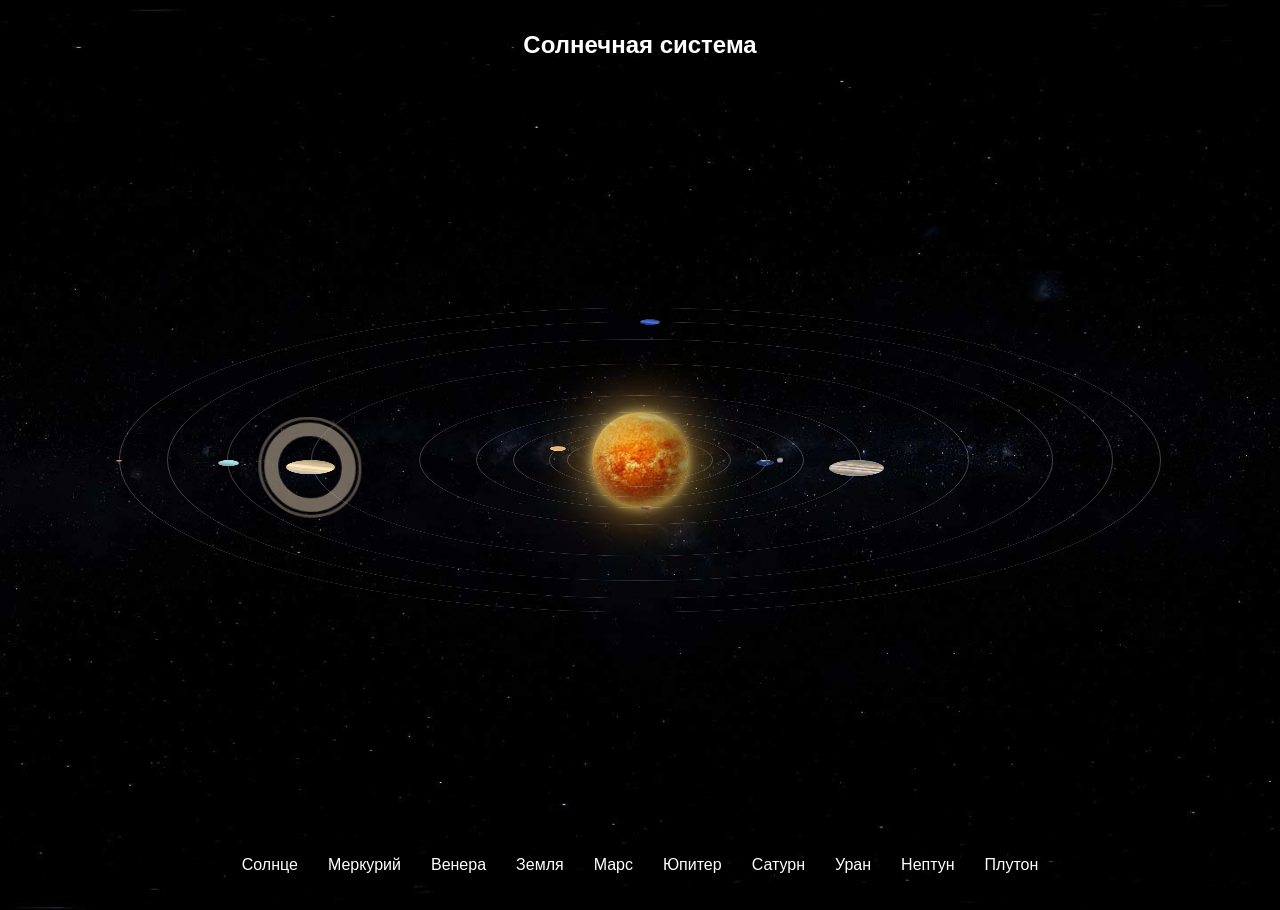
<file: index.html>
<!doctype html>
<html>
<head>
    <title>Hello, world!</title>
    <meta charset="utf-8">
    <meta name="viewport" content="width=device-width, initial-scale=1">
    <link href="css/style.css" rel="stylesheet">
    <link href="css/boot.css" rel="stylesheet">
</head>
<body>
<div class="bg1 bg1-solar">
    <div class="container">
    <div class="universe-block">
        <h2>Солнечная система</h2>
        <div class="solar-system">
            <a href="sun.html" class="sun-solar">
                    <div class="info-planet info-sun">
                        <p>Солнце</p>
                    </div>
            </a>
            <div class="mercury-solar orbit-solar">
                <a href="mercury.html" class="orbit-move">
                    <div class="planet-move">
                    </div>
                    <div class="info-planet info-mercury">
                        <p>Меркурий</p>
                    </div>
                </a>
            </div>
            <div class="venus-solar orbit-solar">
                <a href="venus.html" class="orbit-move">
                    <div class="planet-move">
                    </div>
                    <div class="info-planet info-venus">
                        <p>Венера</p>
                    </div>
                </a>
            </div>
            <div class="earth-solar orbit-solar">
                <a href="earth.html" class="orbit-move">
                    <div class="orbit-solar">
                        <div class="orbit-move">
                        </div>
                    </div>
                    <div class="planet-move">
                    </div>
                    <div class="info-planet info-earth">
                        <p>Земля</p>
                    </div>
                </a>
            </div>
            <div class="mars-solar orbit-solar">
                <a href="mars.html" class="orbit-move">
                    <div class="planet-move">
                    </div>
                    <div class="info-planet info-mars">
                        <p>Марс</p>
                    </div>
                </a>
            </div>
            <div class="jupiter-solar orbit-solar">
                <a href="jupiter.html" class="orbit-move">
                    <div class="planet-move">
                    </div>
                    <div class="info-planet info-jupiter">
                        <p>Юпитер</p>
                    </div>
                </a>
            </div>
            <div class="saturn-solar orbit-solar">
                <a href="saturn.html" class="orbit-move">
                    <div class="planet-move">
                        <div class="ring"></div>
                    </div>
                    <div class="info-planet info-saturn">
                        <p>Сатурн</p>
                    </div>
                </a>
            </div>
            <div class="uranus-solar orbit-solar">
                <a href="uranus.html" class="orbit-move">
                    <div class="planet-move">
                    </div>
                    <div class="info-planet info-uranus">
                        <p>Уран</p>
                    </div>
                </a>
            </div>
            <div class="neptune-solar orbit-solar">
                <a href="neptune.html" class="orbit-move">
                    <div class="planet-move">
                    </div>
                    <div class="info-planet info-neptune">
                        <p>Нептун</p>
                    </div>
                </a>
            </div>
            <div class="pluto-solar orbit-solar">
                <a href="pluto.html" class="orbit-move">
                    <div class="planet-move">
                    </div>
                    <div class="info-planet info-pluto">
                        <p>Плутон</p>
                    </div>
                </a>
            </div>
        </div>
        <div class="btn-block">
                <a href="sun.html" class="btn-solar btn-info-planet">Солнце</a>
                <a href="mercury.html" class="btn-solar btn-info-planet">Меркурий</a>
                <a href="venus.html" class="btn-solar btn-info-planet">Венера</a>
                <a href="earth.html" class="btn-solar btn-info-planet">Земля</a>
                <a href="mars.html" class="btn-solar btn-info-planet">Марс</a>
                <a href="jupiter.html" class="btn-solar btn-info-planet">Юпитер</a>
                <a href="saturn.html" class="btn-solar btn-info-planet">Сатурн</a>
                <a href="uranus.html" class="btn-solar btn-info-planet">Уран</a>
                <a href="neptune.html" class="btn-solar btn-info-planet">Нептун</a>
                <a href="pluto.html" class="btn-solar btn-info-planet">Плутон</a>
                <!--<btn id="btn-info" class="btn-solar"><span><img src="img/btn/btn-info.png" alt="Кнопка информация"></span>Информация</btn>!-->
        </div>
        <!--<div class="info-block">
            <div class="close-btn"></div>
            <div class="info-list">
                <div>
                    <p class="info-title">What is Lorem Ipsum?</p>
                    <p class="info-text">Lorem Ipsum is simply dummy text of the printing and typesetting industry. Lorem Ipsum has been the industry's standard dummy text ever since the 1500s ever since the 1500s</p>
                    <a href="#">подробнее...</a>
                </div>
                <div>
                    <p class="info-title">What is Lorem Ipsum?</p>
                    <ul class="info-ul">
                        <li>Lorem Ipsum is simply dummy text</li>
                        <li>Lorem Ipsum is simply dummy text</li>
                        <li>Lorem Ipsum is simply dummy text</li>
                    </ul>
                    <a href="#">подробнее...</a>
                </div>
                <div>
                    <p class="info-title">What is Lorem Ipsum?</p>
                    <ul class="info-ul">
                        <li>Lorem Ipsum is simply dummy text</li>
                        <li>Lorem Ipsum is simply dummy text</li>
                        <li>Lorem Ipsum is simply dummy text</li>
                        <li>Lorem Ipsum is simply dummy text</li>
                    </ul>
                    <a href="#">подробнее...</a>
                </div>
                <div>
                    <p class="info-title">What is Lorem Ipsum?</p>
                    <p class="info-text">Lorem Ipsum is simply dummy text of the printing and typesetting industry. Lorem Ipsum has been the industry's standard dummy text ever since the 1500s</p>
                    <a href="#">подробнее...</a>
                </div>
            </div>
            <a href="#" class="btn-more-info">Больше информации</a>
        </div>!-->
    </div>
    </div>
</div>
<script src="js/script.js"></script>
</body>
</html>
</file>
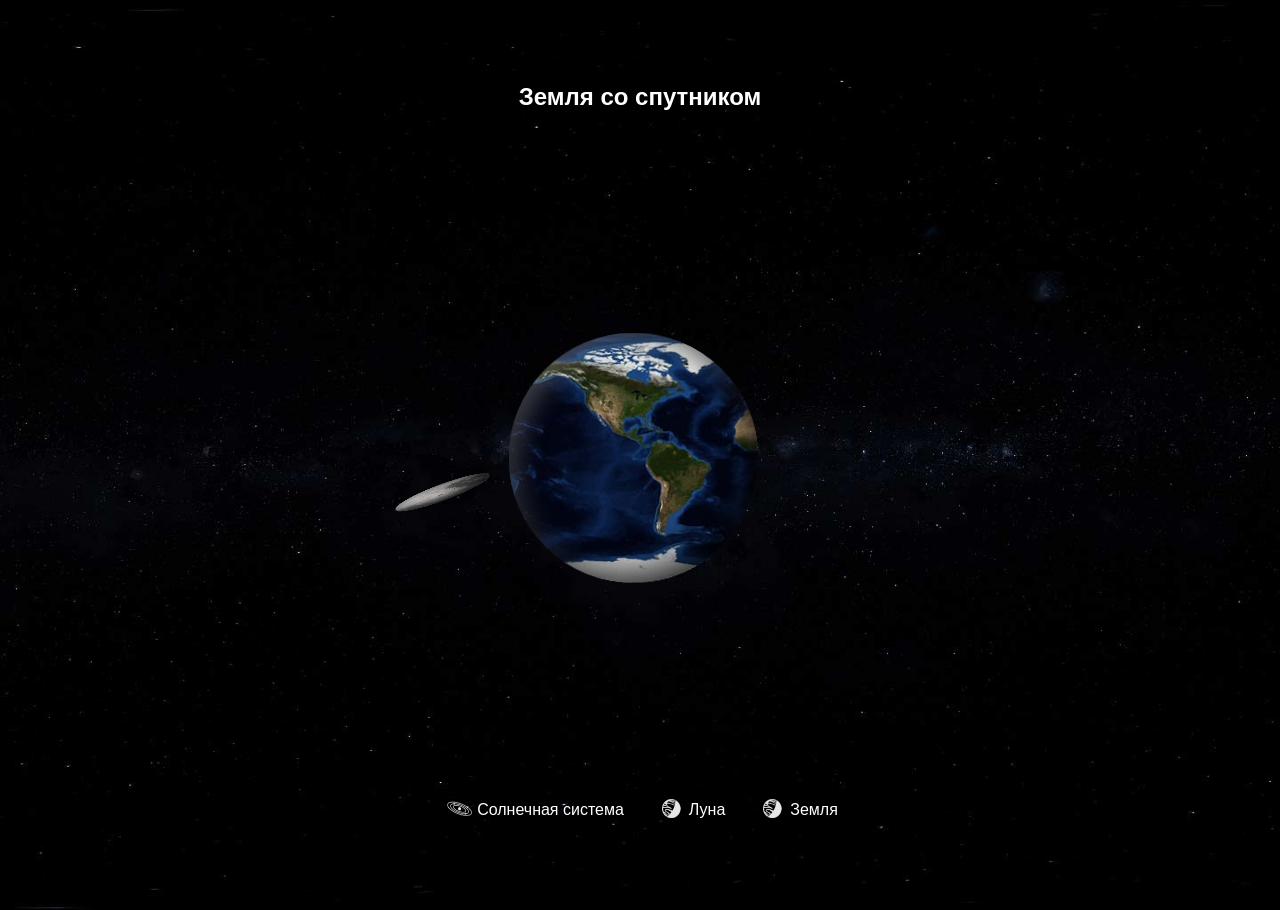
<file: earth-moon.html>
<!doctype html>
<html>
<head>
    <title>Hello, world!</title>
    <meta charset="utf-8">
    <meta name="viewport" content="width=device-width, initial-scale=1">
    <link href="css/style.css" rel="stylesheet">
    <link href="css/boot.css" rel="stylesheet">
</head>
<body>
<div class="bg1">
    <div class="container">
    <div class="universe-block">
        <h2>Земля со спутником</h2>
        <div class="planet-block">
            <div class="planet-sputnik-block">
                <div class="earth-sputnik"></div>
                <div class="orbit">
                    <div class="moon-sputnik-block">
                        <div class="moon-sputnik"></div>
                    </div>
                </div>
            </div>
        </div>
        <div class="btn-block">
                <a href="index.html" class="btn-solar"><span><img src="img/btn/btn-solar.png" alt="Кнопка солнечная система"></span>Солнечная система</a>
                <a href="moon.html" class="btn-solar"><span><img src="img/btn/planet-btn.png" alt="Кнопка солнечная система"></span>Луна</a>
                <a href="earth.html" class="btn-solar"><span><img src="img/btn/planet-btn.png" alt="Кнопка солнечная система"></span>Земля</a>
        </div>
    </div>
    </div>
</div>
<script src="js/script.js"></script>
</body>
</html>
</file>
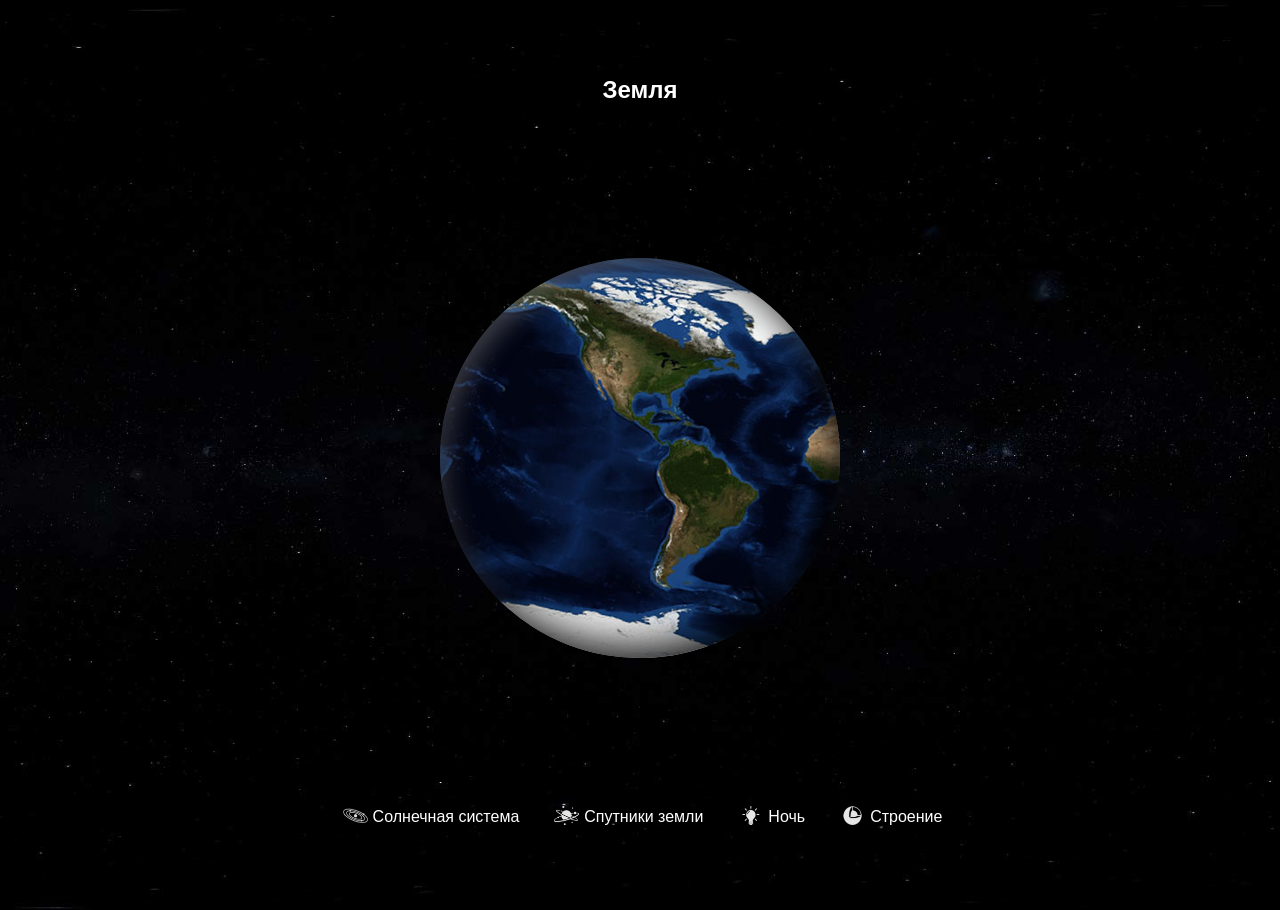
<file: earth.html>
<!doctype html>
<html>
<head>
    <title>Hello, world!</title>
    <meta charset="utf-8">
    <meta name="viewport" content="width=device-width, initial-scale=1">
    <link href="css/style.css" rel="stylesheet">
    <link href="css/boot.css" rel="stylesheet">
</head>
<body>
<div class="bg1">
    <div class="container">
    <div class="universe-block">
        <h2>Земля</h2>
        <div class="planet-block">
            <div class="planet earth"></div>
        </div>
        <div class="btn-block">
                <a href="index.html" class="btn-solar"><span><img src="img/btn/btn-solar.png" alt="Кнопка солнечная система"></span>Солнечная система</a>
                <a href="earth-moon.html" class="btn-solar"><span><img src="img/btn/planet-sys-btn.png" alt="Кнопка солнечная система"></span>Спутники земли</a>
                <btn id="btn-atm" class="btn-solar btn-night"><span><img src="img/btn/btn-night.png" alt="День/Ночь"></span><span class="atm-text">Ночь</span></btn>
                <btn class="btn-solar half-btn"><span><img src="img/btn/btn-half.png" alt="Кнопка строение планеты"></span>Строение</btn>
        </div>
    </div>
    </div>
</div>
<script src="js/script.js"></script>
</body>
</html>
</file>
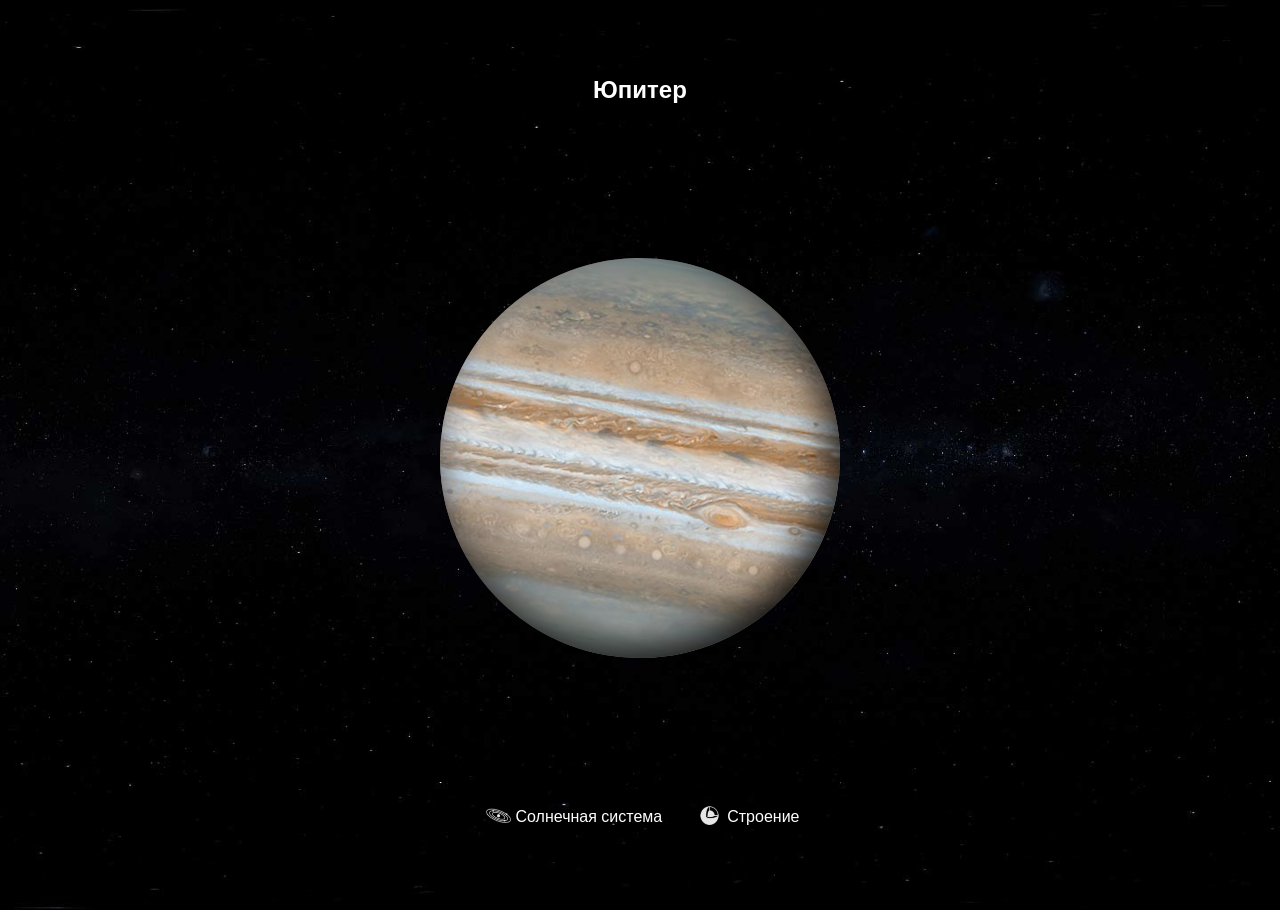
<file: jupiter.html>
<!doctype html>
<html>
<head>
    <title>Hello, world!</title>
    <meta charset="utf-8">
    <meta name="viewport" content="width=device-width, initial-scale=1">
    <link href="css/style.css" rel="stylesheet">
    <link href="css/boot.css" rel="stylesheet">
</head>
<body>
<div class="bg1">
    <div class="container">
        <div class="universe-block">
            <h2>Юпитер</h2>
            <div class="planet-block">
                <div class="planet jupiter"></div>
            </div>
            <div class="btn-block">
                    <a href="index.html" class="btn-solar"><span><img src="img/btn/btn-solar.png" alt="Кнопка солнечная система"></span>Солнечная система</a>
                    <btn class="btn-solar half-btn"><span><img src="img/btn/btn-half.png" alt="Кнопка строение планеты"></span>Строение</btn>
            </div>
        </div>
    </div>
</div>
<script src="js/script.js"></script>
</body>
</html>
</file>
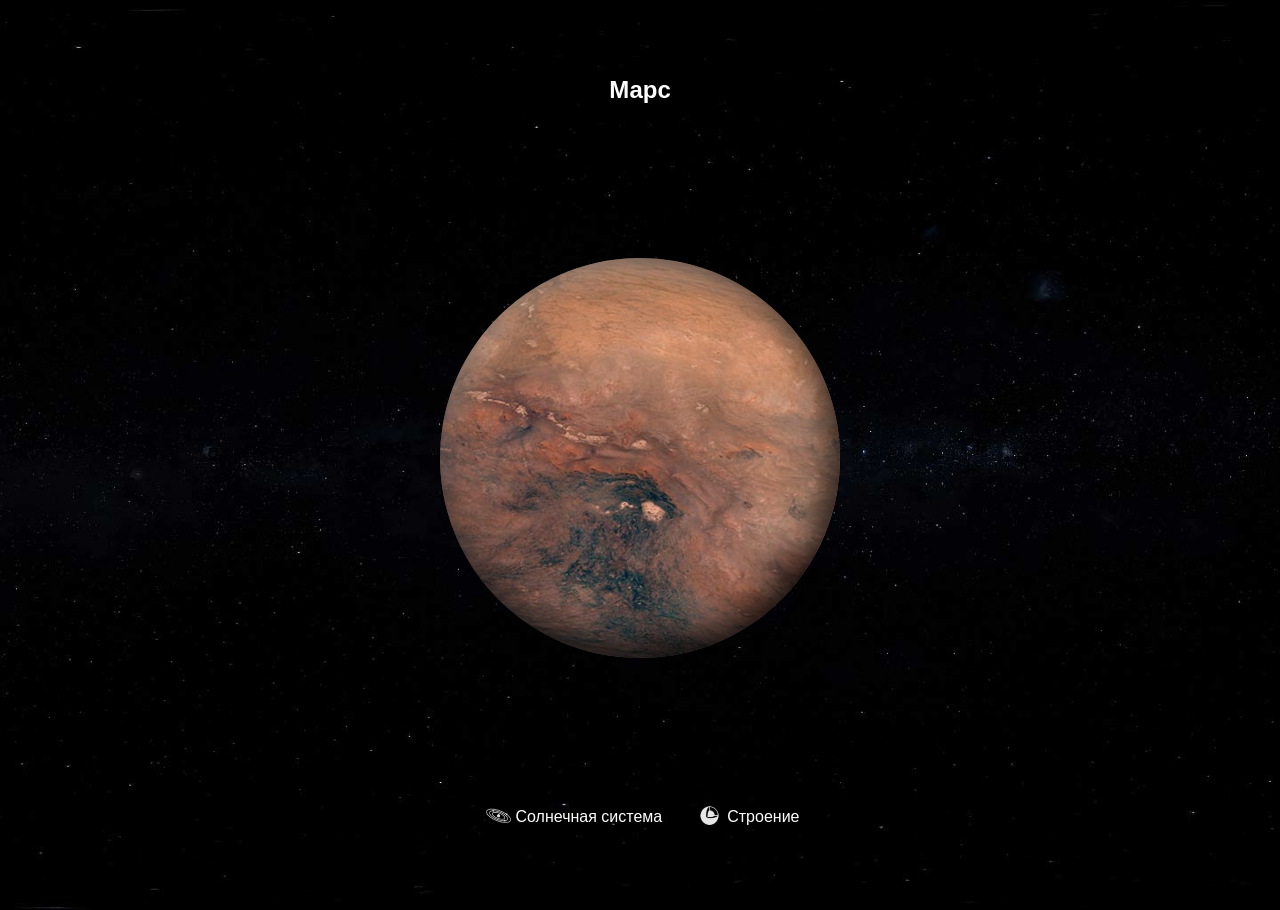
<file: mars.html>
<!doctype html>
<html>
<head>
    <title>Hello, world!</title>
    <meta charset="utf-8">
    <meta name="viewport" content="width=device-width, initial-scale=1">
    <link href="css/style.css" rel="stylesheet">
    <link href="css/boot.css" rel="stylesheet">
</head>
<body>
<div class="bg1">
    <div class="container">
    <div class="universe-block">
        <h2>Марс</h2>
        <div class="planet-block">
            <div class="planet mars"></div>
        </div>
        <div class="btn-block">
                <a href=" index.html" class="btn-solar"><span><img src="img/btn/btn-solar.png" alt="Кнопка солнечная система"></span>Солнечная система</a>
                <btn class="btn-solar half-btn"><span><img src="img/btn/btn-half.png" alt="Кнопка строение планеты"></span>Строение</btn>
        </div>
    </div>
    </div>
</div>
<script src="js/script.js"></script>
</body>
</html>
</file>
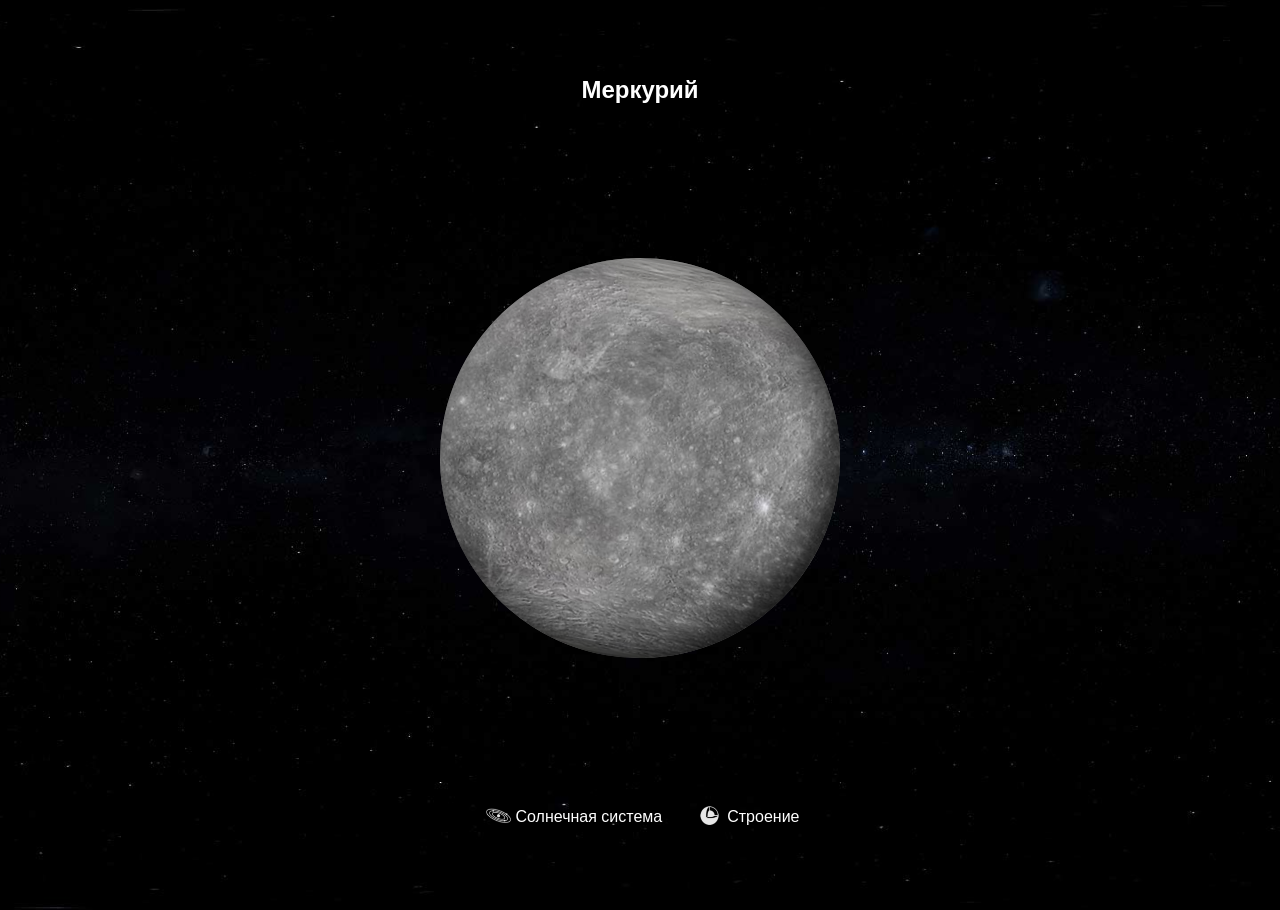
<file: mercury.html>
<!doctype html>
<html>
<head>
    <title>Hello, world!</title>
    <meta charset="utf-8">
    <meta name="viewport" content="width=device-width, initial-scale=1">
    <link href="css/style.css" rel="stylesheet">
    <link href="css/boot.css" rel="stylesheet">
</head>
<body>
<div class="bg1">
    <div class="container">
    <div class="universe-block">
        <h2>Меркурий</h2>
        <div class="planet-block">
            <div class="planet mercury"></div>
        </div>
        <div class="btn-block">
                <a href="index.html" class="btn-solar"><span><img src="img/btn/btn-solar.png" alt="Кнопка солнечная система"></span>Солнечная система</a>
                <btn class="btn-solar half-btn"><span><img src="img/btn/btn-half.png" alt="Кнопка строение планеты"></span>Строение</btn>
        </div>
    </div>
    </div>
</div>
<script src="js/script.js"></script>
</body>
</html>
</file>
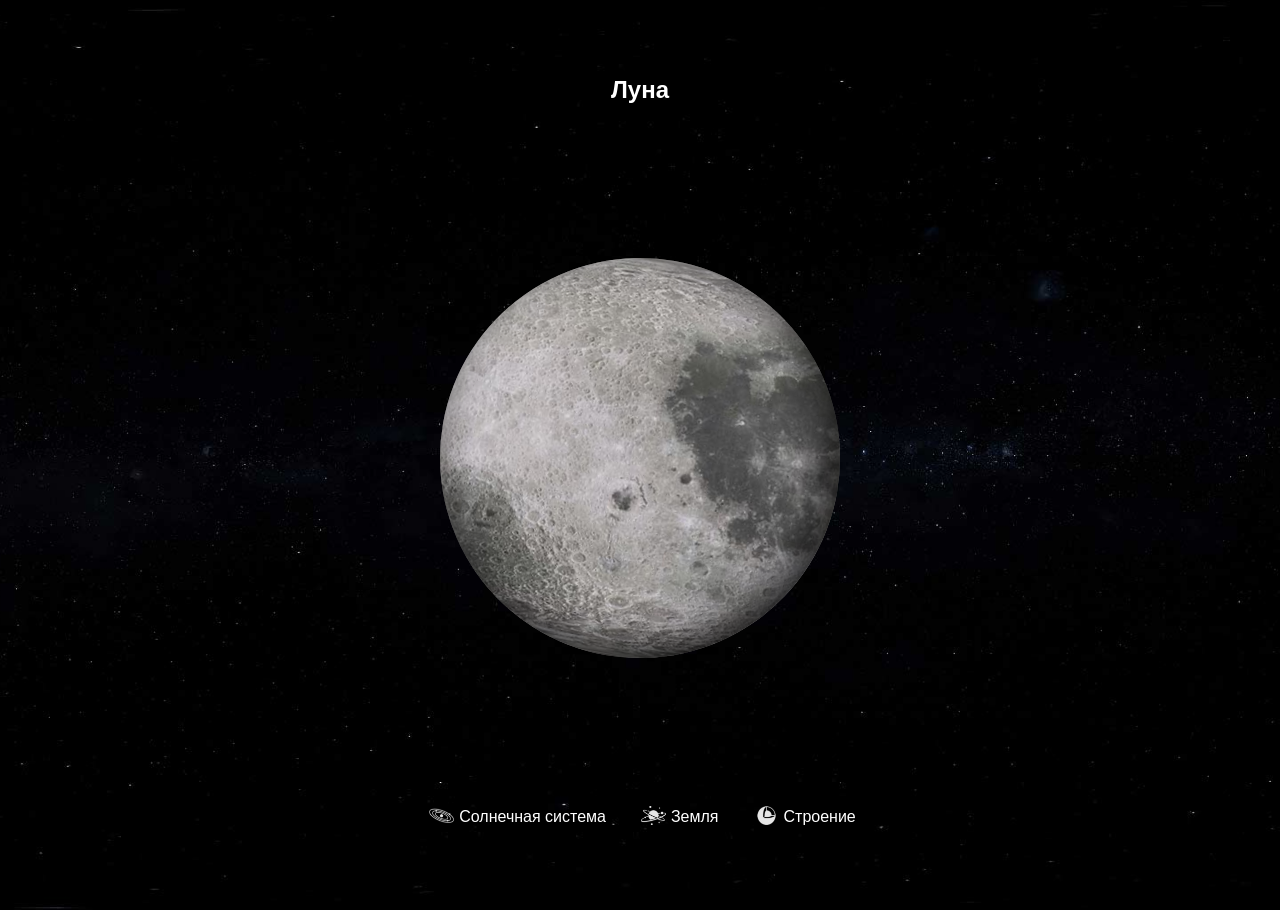
<file: moon.html>
<!doctype html>
<html>
<head>
    <title>Hello, world!</title>
    <meta charset="utf-8">
    <meta name="viewport" content="width=device-width, initial-scale=1">
    <link href="css/style.css" rel="stylesheet">
    <link href="css/boot.css" rel="stylesheet">
</head>
<body>
<div class="bg1">
    <div class="container">
    <div class="universe-block">
        <h2>Луна</h2>
        <div class="planet-block">
            <div class="planet moon"></div>
        </div>
        <div class="btn-block">
                <a href="index.html" class="btn-solar"><span><img src="img/btn/btn-solar.png" alt="Кнопка солнечная система"></span>Солнечная система</a>
                <a href="earth-moon.html" class="btn-solar"><span><img src="img/btn/planet-sys-btn.png" alt="Кнопка солнечная система"></span>Земля</a>
                <btn class="btn-solar half-btn"><span><img src="img/btn/btn-half.png" alt="Кнопка строение планеты"></span>Строение</btn>
        </div>
    </div>
    </div>
</div>
<script src="js/script.js"></script>
</body>
</html>
</file>
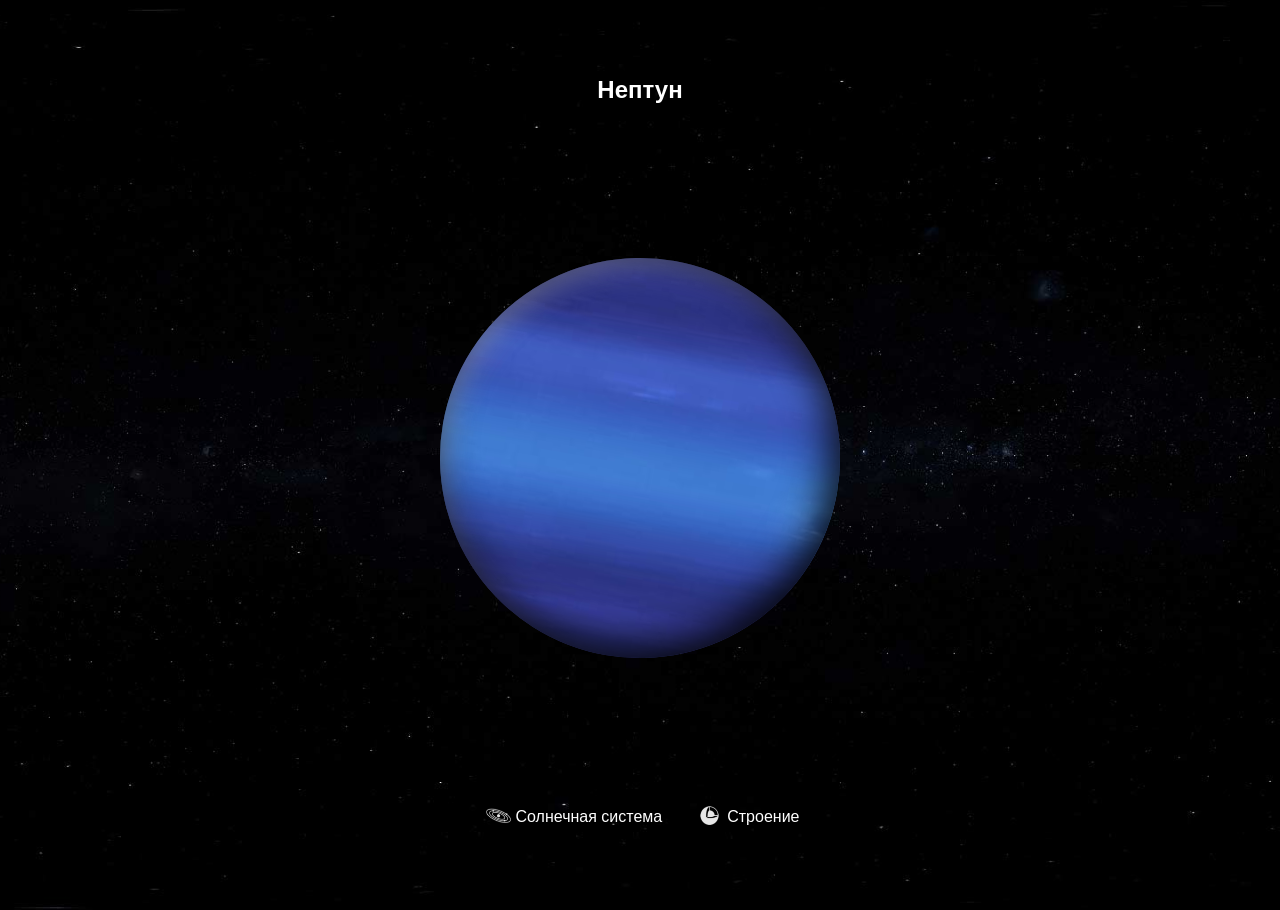
<file: neptune.html>
<!doctype html>
<html>
<head>
    <title>Hello, world!</title>
    <meta charset="utf-8">
    <meta name="viewport" content="width=device-width, initial-scale=1">
    <link href="css/style.css" rel="stylesheet">
    <link href="css/boot.css" rel="stylesheet">
</head>
<body>
<div class="bg1">
    <div class="container">
    <div class="universe-block">
        <h2>Нептун</h2>
        <div class="planet-block">
            <div class="planet neptune"></div>
        </div>
        <div class="btn-block">
            <a href="index.html" class="btn-solar"><span><img src="img/btn/btn-solar.png" alt="Кнопка солнечная система"></span>Солнечная система</a>
            <btn class="btn-solar half-btn"><span><img src="img/btn/btn-half.png" alt="Кнопка строение планеты"></span>Строение</btn>
        </div>
    </div>
    </div>
</div>
<script src="js/script.js"></script>
</body>
</html>
</file>
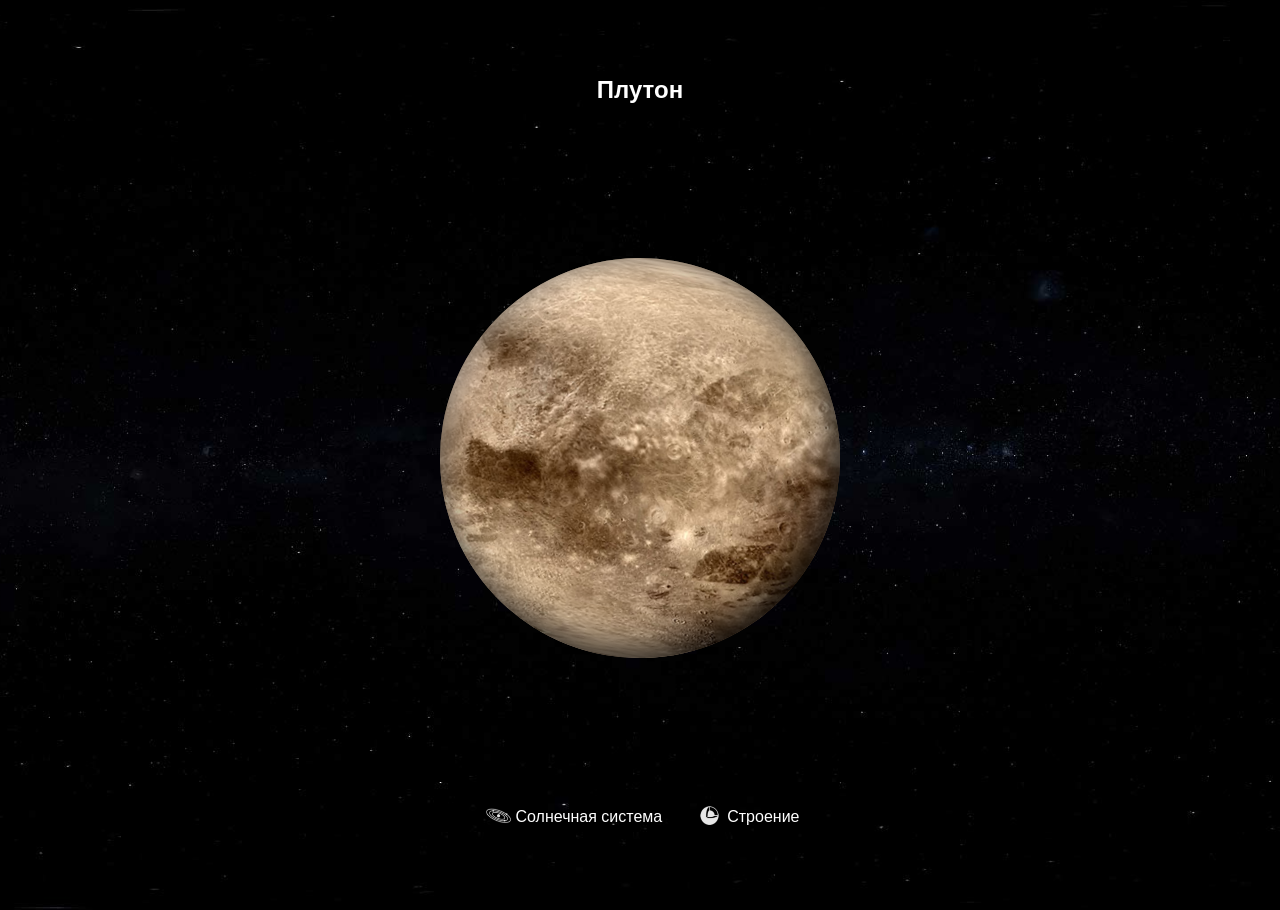
<file: pluto.html>
<!doctype html>
<html>
<head>
    <title>Hello, world!</title>
    <meta charset="utf-8">
    <meta name="viewport" content="width=device-width, initial-scale=1">
    <link href="css/style.css" rel="stylesheet">
    <link href="css/boot.css" rel="stylesheet">
</head>
<body>
<div class="bg1">
    <div class="container">
    <div class="universe-block">
        <h2>Плутон</h2>
        <div class="planet-block">
            <div class="planet pluto"></div>
        </div>
        <div class="btn-block">
                <a href="index.html" class="btn-solar"><span><img src="img/btn/btn-solar.png" alt="Кнопка солнечная система"></span>Солнечная система</a>
                <btn class="btn-solar half-btn"><span><img src="img/btn/btn-half.png" alt="Кнопка строение планеты"></span>Строение</btn>
        </div>
    </div>
    </div>
</div>
<script src="js/script.js"></script>
</body>
</html>
</file>
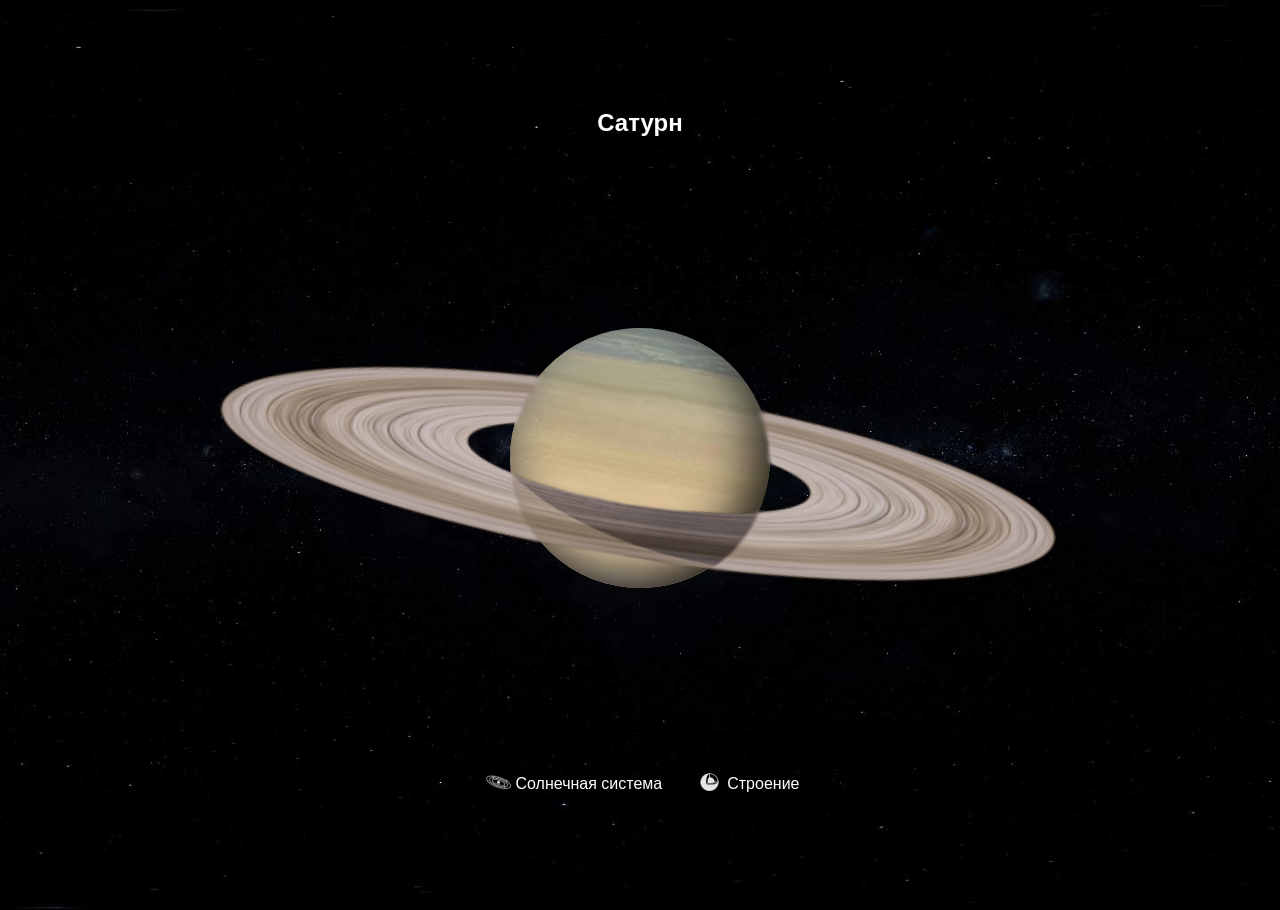
<file: saturn.html>
<!doctype html>
<html>
<head>
    <title>Hello, world!</title>
    <meta charset="utf-8">
    <meta name="viewport" content="width=device-width, initial-scale=1">
    <link href="css/style.css" rel="stylesheet">
    <link href="css/boot.css" rel="stylesheet">
</head>
<body>
<div class="bg1">
    <div class="container">
    <div class="universe-block">
        <h2>Сатурн</h2>
        <div class="planet-block">
            <div class="planet saturn">
            <div class="saturn-ring"><img src="img/saturn/saturn-ring-200.png"></div>
            </div>
        </div>
        <div class="btn-block">
                <a href="index.html" class="btn-solar"><span><img src="img/btn/btn-solar.png" alt="Кнопка солнечная система"></span>Солнечная система</a>
                <btn class="btn-solar half-btn"><span><img src="img/btn/btn-half.png" alt="Кнопка строение планеты"></span>Строение</btn>
        </div>
    </div>
    </div>
</div>
<script src="js/script.js"></script>
</body>
</html>
</file>
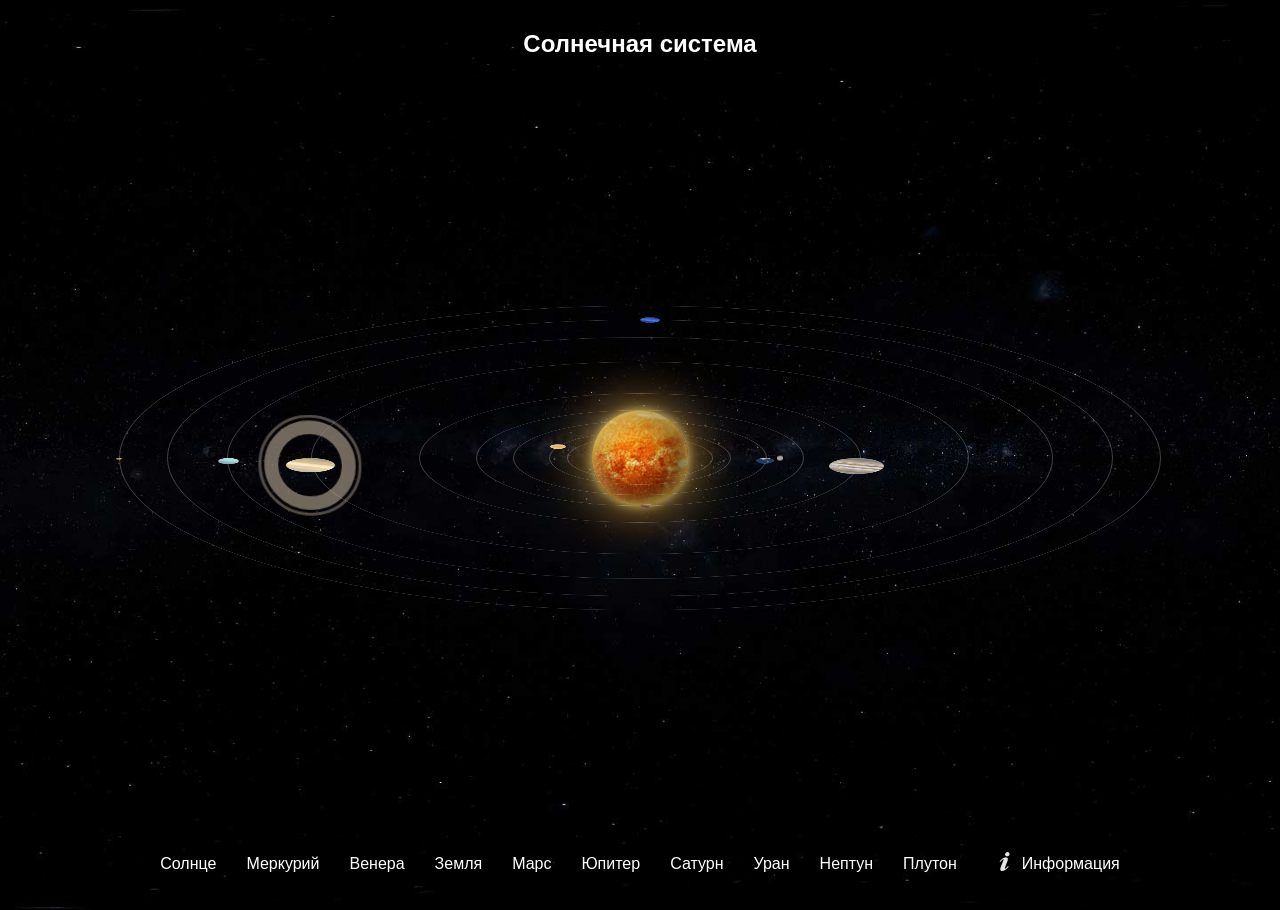
<file: solar-system.html>
<!doctype html>
<html>
<head>
    <title>Hello, world!</title>
    <meta charset="utf-8">
    <meta name="viewport" content="width=device-width, initial-scale=1">
    <link href="css/style.css" rel="stylesheet">
    <link href="css/boot.css" rel="stylesheet">
</head>
<body>
<div class="bg1 bg1-solar">
    <div class="container">
    <div class="universe-block">
        <h2>Солнечная система</h2>
        <div class="solar-system">
            <a href="sun.html" class="sun-solar">
                    <div class="info-planet info-sun">
                        <p>Солнце</p>
                    </div>
            </a>
            <div class="mercury-solar orbit-solar">
                <a href="mercury.html" class="orbit-move">
                    <div class="planet-move">
                    </div>
                    <div class="info-planet info-mercury">
                        <p>Меркурий</p>
                    </div>
                </a>
            </div>
            <div class="venus-solar orbit-solar">
                <a href="venus.html" class="orbit-move">
                    <div class="planet-move">
                    </div>
                    <div class="info-planet info-venus">
                        <p>Венера</p>
                    </div>
                </a>
            </div>
            <div class="earth-solar orbit-solar">
                <a href="earth.html" class="orbit-move">
                    <div class="orbit-solar">
                        <div class="orbit-move">
                        </div>
                    </div>
                    <div class="planet-move">
                    </div>
                    <div class="info-planet info-earth">
                        <p>Земля</p>
                    </div>
                </a>
            </div>
            <div class="mars-solar orbit-solar">
                <a href="mars.html" class="orbit-move">
                    <div class="planet-move">
                    </div>
                    <div class="info-planet info-mars">
                        <p>Марс</p>
                    </div>
                </a>
            </div>
            <div class="jupiter-solar orbit-solar">
                <a href="jupiter.html" class="orbit-move">
                    <div class="planet-move">
                    </div>
                    <div class="info-planet info-jupiter">
                        <p>Юпитер</p>
                    </div>
                </a>
            </div>
            <div class="saturn-solar orbit-solar">
                <a href="saturn.html" class="orbit-move">
                    <div class="planet-move">
                        <div class="ring"></div>
                    </div>
                    <div class="info-planet info-saturn">
                        <p>Сатурн</p>
                    </div>
                </a>
            </div>
            <div class="uranus-solar orbit-solar">
                <a href="uranus.html" class="orbit-move">
                    <div class="planet-move">
                    </div>
                    <div class="info-planet info-uranus">
                        <p>Уран</p>
                    </div>
                </a>
            </div>
            <div class="neptune-solar orbit-solar">
                <a href="neptune.html" class="orbit-move">
                    <div class="planet-move">
                    </div>
                    <div class="info-planet info-neptune">
                        <p>Нептун</p>
                    </div>
                </a>
            </div>
            <div class="pluto-solar orbit-solar">
                <a href="pluto.html" class="orbit-move">
                    <div class="planet-move">
                    </div>
                    <div class="info-planet info-pluto">
                        <p>Плутон</p>
                    </div>
                </a>
            </div>
        </div>
        <div class="btn-block">
                <a href="sun.html" class="btn-solar btn-info-planet">Солнце</a>
                <a href="mercury.html" class="btn-solar btn-info-planet">Меркурий</a>
                <a href="venus.html" class="btn-solar btn-info-planet">Венера</a>
                <a href="earth.html" class="btn-solar btn-info-planet">Земля</a>
                <a href="mars.html" class="btn-solar btn-info-planet">Марс</a>
                <a href="jupiter.html" class="btn-solar btn-info-planet">Юпитер</a>
                <a href="saturn.html" class="btn-solar btn-info-planet">Сатурн</a>
                <a href="uranus.html" class="btn-solar btn-info-planet">Уран</a>
                <a href="neptune.html" class="btn-solar btn-info-planet">Нептун</a>
                <a href="pluto.html" class="btn-solar btn-info-planet">Плутон</a>
                <btn id="btn-info" class="btn-solar"><span><img src="img/btn/btn-info.png" alt="Кнопка информация"></span>Информация</btn>
        </div>
        <div class="info-block">
            <div class="close-btn"></div>
            <div class="info-list">
                <div>
                    <p class="info-title">What is Lorem Ipsum?</p>
                    <p class="info-text">Lorem Ipsum is simply dummy text of the printing and typesetting industry. Lorem Ipsum has been the industry's standard dummy text ever since the 1500s ever since the 1500s</p>
                    <a href="#">подробнее...</a>
                </div>
                <div>
                    <p class="info-title">What is Lorem Ipsum?</p>
                    <ul class="info-ul">
                        <li>Lorem Ipsum is simply dummy text</li>
                        <li>Lorem Ipsum is simply dummy text</li>
                        <li>Lorem Ipsum is simply dummy text</li>
                    </ul>
                    <a href="#">подробнее...</a>
                </div>
                <div>
                    <p class="info-title">What is Lorem Ipsum?</p>
                    <ul class="info-ul">
                        <li>Lorem Ipsum is simply dummy text</li>
                        <li>Lorem Ipsum is simply dummy text</li>
                        <li>Lorem Ipsum is simply dummy text</li>
                        <li>Lorem Ipsum is simply dummy text</li>
                    </ul>
                    <a href="#">подробнее...</a>
                </div>
                <div>
                    <p class="info-title">What is Lorem Ipsum?</p>
                    <p class="info-text">Lorem Ipsum is simply dummy text of the printing and typesetting industry. Lorem Ipsum has been the industry's standard dummy text ever since the 1500s</p>
                    <a href="#">подробнее...</a>
                </div>
            </div>
            <a href="#" class="btn-more-info">Больше информации</a>
        </div>
    </div>
    </div>
</div>
<script src="js/script.js"></script>
</body>
</html>
</file>
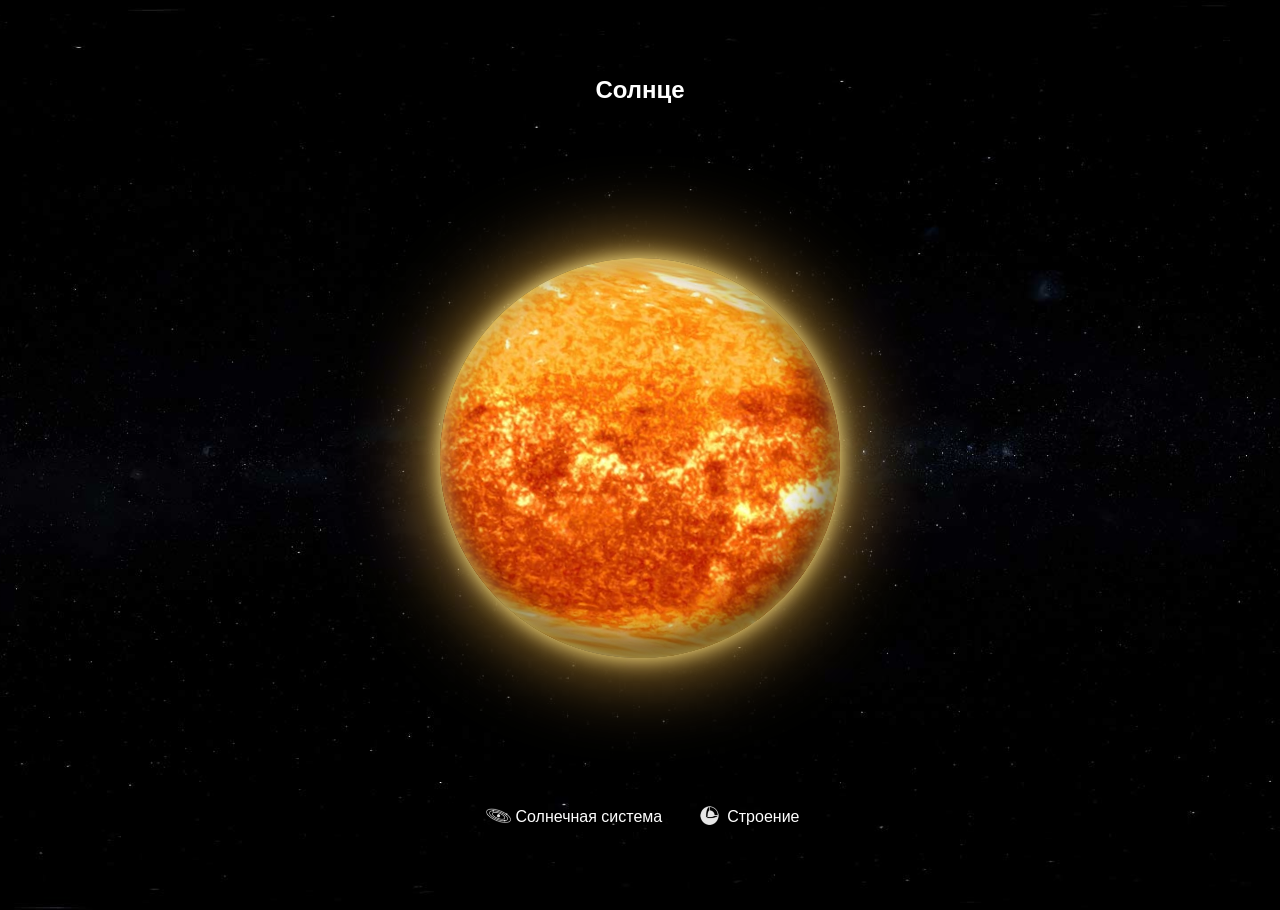
<file: sun.html>
<!doctype html>
<html>
<head>
    <title>Hello, world!</title>
    <meta charset="utf-8">
    <meta name="viewport" content="width=device-width, initial-scale=1">
    <link href="css/style.css" rel="stylesheet">
    <link href="css/boot.css" rel="stylesheet">
</head>
<body>
<div class="bg1">
    <div class="container">
    <div class="universe-block">
        <h2>Солнце</h2>
        <div class="planet-block">
            <div class="planet sun"></div>
        </div>
        <div class="btn-block">
                <a href="index.html" class="btn-solar"><span><img src="img/btn/btn-solar.png" alt="Кнопка солнечная система"></span>Солнечная система</a>
                <!--<a href="#" class="btn-solar"><span><img src="img/btn/planet-btn.png" alt="Кнопка солнечная система"></span>Юпитер</a>
                <a href="#" class="btn-solar"><span><img src="img/btn/planet-sys-btn.png" alt="Кнопка солнечная система"></span>Спутники</a>!-->
                <btn class="btn-solar half-btn"><span><img src="img/btn/btn-half.png" alt="Кнопка строение планеты"></span>Строение</btn>
        </div>
    </div>
    </div>
</div>
<script src="js/script.js"></script>
</body>
</html>
</file>
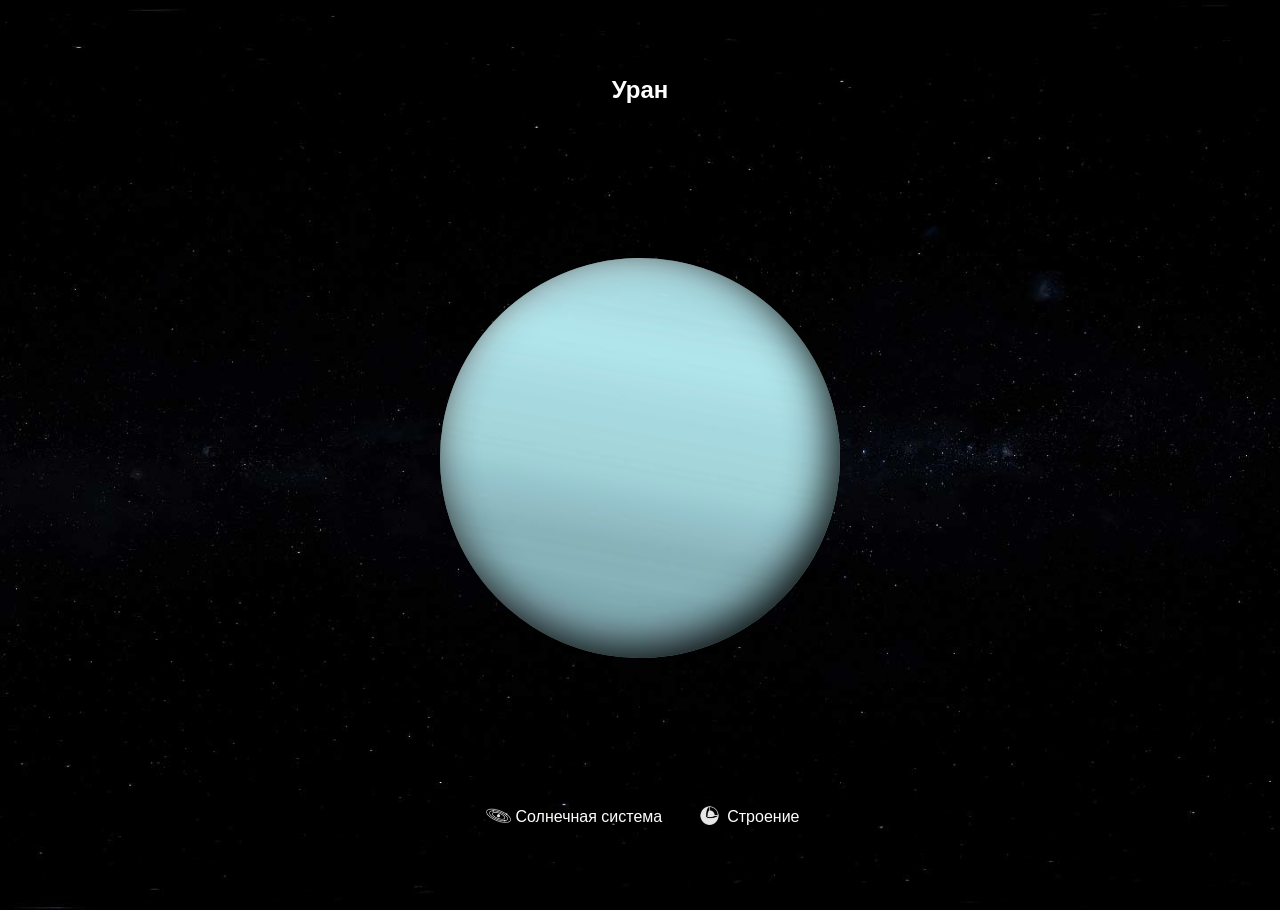
<file: uranus.html>
<!doctype html>
<html>
<head>
    <title>Hello, world!</title>
    <meta charset="utf-8">
    <meta name="viewport" content="width=device-width, initial-scale=1">
    <link href="css/style.css" rel="stylesheet">
    <link href="css/boot.css" rel="stylesheet">
</head>
<body>
<div class="bg1">
    <div class="container">
    <div class="universe-block">
        <h2>Уран</h2>
        <div class="planet-block">
            <div class="planet uranus"></div>
        </div>
        <div class="btn-block">
                <a href="index.html" class="btn-solar"><span><img src="img/btn/btn-solar.png" alt="Кнопка солнечная система"></span>Солнечная система</a>
               <btn class="btn-solar half-btn"><span><img src="img/btn/btn-half.png" alt="Кнопка строение планеты"></span>Строение</btn>
        </div>
    </div>
    </div>
</div>
<script src="js/script.js"></script>
</body>
</html>
</file>
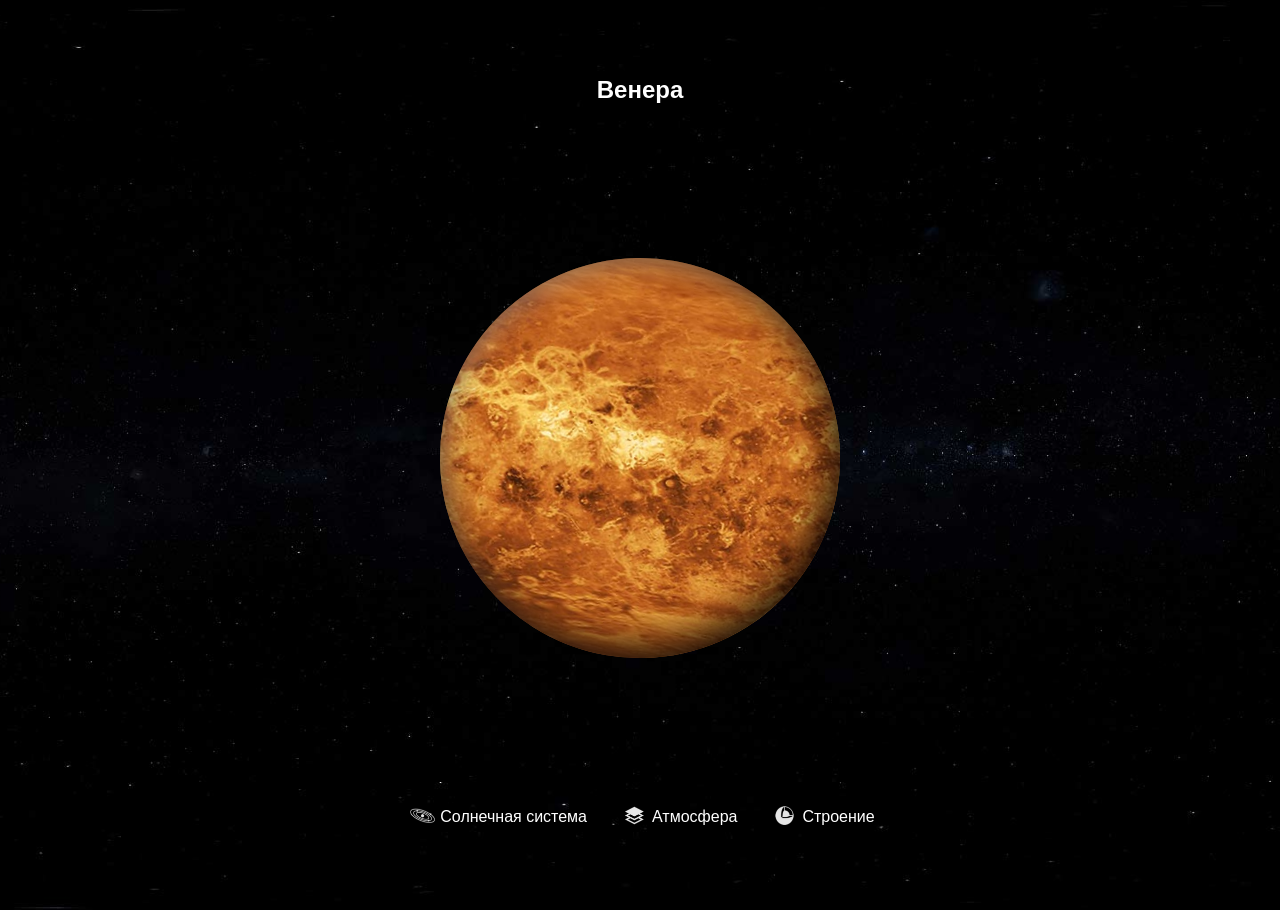
<file: venus.html>
<!doctype html>
<html>
<head>
    <title>Hello, world!</title>
    <meta charset="utf-8">
    <meta name="viewport" content="width=device-width, initial-scale=1">
    <link href="css/style.css" rel="stylesheet">
    <link href="css/boot.css" rel="stylesheet">
</head>
<body>
<div class="bg1">
    <div class="container">
    <div class="universe-block">
        <h2>Венера</h2>
        <div class="planet-block">
            <div class="planet venus"></div>
        </div>
        <div class="btn-block">
                <a href="index.html" class="btn-solar"><span><img src="img/btn/btn-solar.png" alt="Кнопка солнечная система"></span>Солнечная система</a>
                <btn id="btn-atm" class="btn-solar"><span><img src="img/btn/btn-atm.png" alt="Атмосфера"></span><span class="atm-text">Атмосфера</span></btn>
                <btn class="btn-solar half-btn"><span><img src="img/btn/btn-half.png" alt="Кнопка строение планеты"></span>Строение</btn>
        </div>
    </div>
    </div>
</div>
<script src="js/script.js"></script>
</body>
</html>
</file>
<file: css/style.css>
.bg1{
    width: 100%;
    background: url(../img/bg.jpg) center;
    background-size: cover;
    animation: rotate-x-bg 600s infinite linear;
}
.bg1-solar{
    animation: none;
}
@keyframes rotate-x-bg {
    0%{background-position-x: 0;}
    100%{background-position-x: -2048px;}
}
.universe-block{
    width: 100%;
    text-align: center;
    display: flex;
    flex-flow: column nowrap;
    justify-content: space-around;
    height: 100vh;
    min-height: 450px;
    position: relative;
    padding: 0px 0 10px;
    align-items: center;
}
.planet-block{
    display: flex;
    justify-content: center;
    align-items: center;
}
h2{
    color: #fff;
}
.btn-block{
    display: flex;
    justify-content: center;
    align-items: center;
    margin: 10px 0;
}
.btn-solar{
    color: #fff;
    text-decoration: none;
    cursor: pointer;
    display: flex;
    align-items: center;
    margin: 5px 15px;
    transition: all 0.3s;
}
.half-btn.active{
    text-decoration-style: dashed;
    text-decoration-line: underline;
}
.half-btn.active, .btn-solar:hover{
   transform: scale(1.1);
}
.btn-solar span img{
   width: 25px;
   margin: 0 5px;
   opacity: 0.9;
   transition: all 0.3s;
}
.btn-solar:hover span img{
    opacity: 1;
}
.half-btn.active span img{
    opacity: 1;
}
.planet{
    width: 400px;
    margin: 21px 0;
    height: 400px;
    border-radius: 50%;
    background-size: cover;
    animation: rotate-x-planet 70s infinite linear;
    transform: rotate(10deg);
    box-shadow: inset -10px -10px 40px #000000ed, inset 10px 10px 30px -10px rgb(255 255 255 / 42%);
}
@keyframes rotate-x-planet {
    0%{background-position-x: 0;}
    100%{background-position-x: 800px;}
}
.mercury{
    background: url(../img/mercury/mercury-400.jpg) repeat-x;
}
.venus{
    background: url(../img/venus/venus-400.jpg) repeat-x;
}
.venus-atm{
    background: url(../img/venus/venus-atm-400.jpg) repeat-x;
}
.earth{
    background: url(../img/earth/earth-400.jpg) repeat-x;
}
.earth-night{
    background: url(../img/earth/earth-night-400.jpg) repeat-x;
}
.mars{
    background: url(../img/mars/mars-400.jpg) repeat-x;
}
.jupiter{
    background: url(../img/jupiter/jupiter-400.jpg) repeat-x;
}
.uranus{
    background: url(../img/uranus/uranus-400.jpg) repeat-x;
}
.neptune{
    background: url(../img/neptune/neptune-400.jpg) repeat-x;
}
.pluto{
    background: url(../img/pluto/pluto-400.jpg) repeat-x;
}
.moon{
    background: url(../img/moon/moon-400.jpg) repeat-x;
}
.saturn{
    background: url(../img/saturn/saturn-400.jpg) repeat-x;
    width: 200px;
    height: 200px;
    transform: scale(1.3) rotate(10deg);
}
.saturn-ring{
    position: absolute;
    width: 626px;
    top: 1px;
    left: -212px;
    transform: rotate(343deg);
    z-index: 3;
}
.saturn-ring img{
    width: 100%;
}
.sun{
    animation: rotate-x-planet 300s infinite linear;
    box-shadow: rgb(254 233 136) 0px 0px 21px 0px, rgb(236 172 64) 0px 0px 88px 0px, rgb(254 241 123) 0px 0px 22px -4px inset, inset -10px -10px 40px #251303, inset 10px 10px 30px -10px rgb(255 255 255 / 20%);
    background: url(../img/sun/sun-400.jpg) repeat-x;
}
.half-planet{
    animation-play-state: paused;
    position: relative;
}
.half-planet:after{
    content: "";
    transform: rotate(0deg);
    width: 400px;
    height: 400px;
    left: 0;
    background-size: contain;
    position: absolute;
    top: 0;
    border-radius: 50%;
    box-shadow: rgb(255 255 255 / 79%) 0px 0px 88px -10px, rgb(255 254 250 / 47%) 0px 0px 22px -4px inset, inset -10px -10px 40px #251303, inset 10px 10px 30px -10px rgb(255 255 255 / 20%);
}
.half-sun:after{
    background: url(../img/sun/half-sun-400.png) no-repeat center right;
    box-shadow: rgb(254 233 136) 0px 0px 21px 0px, rgb(236 172 64) 0px 0px 88px 0px, rgb(254 241 123) 0px 0px 22px -4px inset, inset -10px -10px 40px #251303, inset 10px 10px 30px -10px rgb(255 255 255 / 20%);
}
.half-mercury:after{
    background: url(../img/mercury/half-mercury-400.png) no-repeat center right;
}
.half-venus:after{
    background: url(../img/venus/venus-half-400.jpg) no-repeat center right;
}
.half-earth:after{
    background: url(../img/earth/earth-half-400.png) no-repeat center right;
}
.half-mars:after{
    background: url(../img/mars/mars-half-400.png) no-repeat center right;
}
.half-jupiter:after{
    background: url(../img/jupiter/jupiter-half-400.png) no-repeat center right;
}
.half-pluto:after{
    background: url(../img/pluto/pluto-half-400.png) no-repeat center right;
}
.half-uranus:after{
    background: url(../img/uranus/uranus-half-400.png) no-repeat center right;
    box-shadow: rgb(255 255 255 / 33%) 0px 0px 88px -10px, inset -10px -10px 40px #00000096;
}
.half-neptune:after{
    background: url(../img/neptune/neptune-half-400.png) no-repeat center right;
    box-shadow: rgb(255 255 255 / 33%) 0px 0px 88px -10px, inset -10px -10px 40px #00000096;
}
.half-moon:after{
    background: url(../img/moon/moon-half-400.png) no-repeat center right;
}
.half-saturn:after{
    background: url(../img/saturn/saturn-half-200.png) no-repeat center right;
    width: 200px;
    height: 200px;
    z-index: 2;
}
/* info block */
.info-block{
    display: none;
    position: absolute;
    width: 90%;
    height: calc(100vh - 100px);
    min-height: 410px;
    top: 20px;
    left: 5%;
    background: #3f3f3fe8;
    border-radius: 20px;
    overflow: scroll;
    flex-direction: column;
    justify-content: center;
    padding: 30px 0;
}
.active-info{
   display: flex;
}
.close-btn{
    width: 30px;
    height: 30px;
    position: absolute;
    right: 0px;
    top: 0px;
    cursor: pointer;
    margin: 15px 19px;
    transition: all 0.3s;
}
.close-btn:hover{
   transform: scale(1.1);
}
.close-btn:after, .close-btn:before{
    content: "";
    width: 30px;
    height: 4px;
    background: #fff;
    position: absolute;
    border-radius: 10px;
    top: 13px;
    left: 0;
    transform: rotate(-45deg);
}
.close-btn:before{
    transform: rotate(45deg);
}
.info-list{
    display: flex;
    justify-content: space-evenly;
    flex-wrap: wrap;
    width: 100%;
}
.info-list div{
    width: 45%;
    margin: 20px 0;
    background: #ffffffdb;
    border-radius: 10px;
    display: flex;
    justify-content: space-between;
    flex-direction: column;
    box-shadow: rgba(100, 100, 111, 0.2) 0px 7px 29px 0px;
    font-size: 14px;
    line-height: 20px;
    letter-spacing: 0.5px;
}
.info-list a{
    color: #2890f7;
    margin: 10px auto 20px;
    text-decoration: none;
    border-bottom: 1px dashed #3193f4;
    width: 100px;
    font-size: 16px;
    text-align: center;
}
.info-title{
    font-size: 20px;
    font-weight: 900;
}
.info-text{
    padding: 0 30px;
    text-align: left;
    margin: 0;
}
.info-ul{
    list-style-type: none;
    padding: 0 30px;
    margin: 0;
    text-align: left;
}
.info-ul li:before{
    content: "-";
    margin-right: 5px;
}
.btn-more-info{
    background: linear-gradient(45deg, #1c88fb, #30c7fd);
    width: 210px;
    display: block;
    margin: 15px auto;
    padding: 10px 0;
    border-radius: 7px;
    color: #fff;
    font-weight: 900;
    text-decoration: none;
    box-shadow: rgba(0, 0, 0, 0.15) 1.95px 1.95px 2.6px;
}
/* eart moon */
.planet-sputnik-block{
    width: 400px;
    height: 400px;
    transform: rotateX(80deg) rotateY(340deg);
    transform-style: preserve-3d;
}
.earth-sputnik{
    position: absolute;
    top: 15%;
    left: 17%;
    width: 250px;
    height: 250px;
    background: url(../img/earth/earth-250.jpg) repeat-x;
    background-size: cover;
    z-index: 2;
    border-radius: 50%;
    transform: rotateX(281deg) rotateZ(19deg);
    animation: rotate-bg-earth-sputnik 100s infinite linear;
    box-shadow: inset -10px -10px 40px #000000ed, inset 10px 10px 30px -10px rgb(255 255 255 / 42%);
}
@keyframes rotate-bg-earth-sputnik {
    0%{background-position-x: 0;}
    100%{background-position-x: 500px;}
}
.orbit{
    width: 520px;
    height: 520px;
    border-radius: 50%;
    transform-style: preserve-3d;
    animation-name: rotate-orbit;
    top: -60px !important;
    left: -60px !important;
}
@keyframes rotate-orbit {
    0% { transform: rotateZ(0deg);}
    100% { transform: rotateZ(-360deg);}
}
.moon-sputnik-block{
    animation-name: move-sputnik;
}
.orbit, .moon-sputnik-block, .moon-sputnik{
    top: 0;
    left: 0;
    position: absolute;
    animation-duration: 20s;
    animation-timing-function: linear;
    animation-iteration-count: infinite;
}
.moon-sputnik-block, .moon-sputnik{
    width: 100px;
    height: 100px;
}
.moon-sputnik{
    box-shadow: inset -10px -10px 40px 1px #000000, inset 10px 10px 30px -10px rgb(255 255 255 / 67%);
    background: url(../img/moon/moon-100.jpg) repeat-x;
    animation-name: rotate-sputnik, scale-orbit;
    border-radius: 50%;
}
@keyframes move-sputnik {
    0%{transform: rotateX(-90deg) rotateY(360deg) rotateZ(0deg); z-index: 1;}
    5%,45%{z-index: 3;}
    50%{z-index: 1;}
    100%{transform: rotateX(-90deg) rotateY(0deg) rotateZ(0deg);}
}
@keyframes scale-orbit {
    0%,100%{transform: scale(0.6);}
    25%{transform: scale(1);}
    40%{transform: scale(1.1);}
    50%{transform: scale(0.9);}
    60%{transform: scale(0.7);}
    85%{transform: scale(0.5);}
}
@keyframes rotate-sputnik {
    0%{background-position-x: 0;}
    100%{background-position-x: 200px;}
}
/* solar system */
.solar-system{
    width: 100%;
    height: 80vh;
    position: relative;
    display: flex;
    justify-content: center;
    align-items: center;
    transform-style: preserve-3d;
    transform: rotateX(73deg);
}
.orbit-solar{
    border-radius: 50%;
    position: absolute;
    transform-style: preserve-3d;
    animation-name: rotate-orbit;
    border: 1px solid rgba(255, 255, 255, 0.25);
}
.orbit-move{
    display: block;
    border-radius: 50%;
    transform-style: preserve-3d;
    position: absolute;
    width: 1em;
    height: 1em;
    background-size: cover;
    animation-name: invert;
}
@keyframes invert {
  0% {
    transform: rotateX(-90deg) rotateY(360deg) rotateZ(0deg); }

  100% {
    transform: rotateX(-90deg) rotateY(0deg) rotateZ(0deg); } }

.planet-move{
    width: 100%;
    height: 100%;
    border-radius: 50%;
    transform-style: preserve-3d;
}
.sun-solar{
    background: url(../img/sun/sun-100.jpg) repeat-x;
    width: 6em;
    height: 6em;
    transform: rotateX(281deg);
    border-radius: 50%;
    position: absolute;
    box-shadow: rgb(254 233 136 / 74%) 0px 0px 11px 0px, rgb(236 172 64) 0px 0px 58px 0px, rgb(254 241 123) 0px 0px 22px -4px inset, inset -10px -10px 40px #251303, inset 10px 10px 30px -10px rgb(255 255 255 / 20%);
    }
.mercury-solar{
    width: 9em;
    height: 9em;
}
.venus-solar{
    width: 11.25em;
    height: 11.25em;
}
.earth-solar{
    width: 15.75em;
    height: 15.75em;
}
.earth-solar .orbit-solar{
    width: 1.5em;
    height: 1.5em;
    margin-top: -0.3em;
    margin-left: -0.3em;
    animation-duration: 0.89764s;
    animation-name: suborbit;
    transform: rotateX(91deg);
    border: none;
}
@keyframes suborbit {
  0% {transform: rotateX(91deg) rotateZ(0deg);}
  100% {transform: rotateX(91deg) rotateZ(-360deg);} 
}

.earth-solar .orbit-solar .orbit-move{
   left: 100%;
   top: 50%;
   background: url(../img/moon/moon-100.jpg);
   font-size: 0.3em;
   animation-duration: 0.89764s;
}
.mars-solar{
    width: 20.4em;
    height: 20.4em;
}
.jupiter-solar{
    width: 27.5em;
    height: 27.5em;
}
.saturn-solar{
    width: 41em;
    height: 41em;
}
.uranus-solar{
    width: 51.5em;
    height: 51.5em;
}
.neptune-solar{
    width: 59em;
    height: 59em;
}
.pluto-solar{
    width: 65em;
    height: 65em;
}
.orbit-solar, .orbit-move, .planet-move, .ring{
    animation-timing-function: linear;
    animation-iteration-count: infinite;
}
.info-planet{
    background: #fff;
    width: 100px;
    height: 30px;
    display: flex;
    justify-content: center;
    align-items: center;
    color: #000;
    border-radius: 10px 10px 10px 0;
    position: absolute;
    top: -35px;
    left: 100%;
    transition: all 0.5s;
    opacity: 0;
}
.info-planet p{
  font-size: 13px;
  text-decoration: none;
}
.orbit-move:hover .info-mercury, .orbit-move:hover .info-venus, .orbit-move:hover .info-earth, .orbit-move:hover .info-mars, .orbit-move:hover .info-jupiter, .orbit-move:hover .info-saturn, .orbit-move:hover .info-uranus, .orbit-move:hover .info-neptune, .orbit-move:hover .info-pluto{
    opacity: 1;
}
.info-hover{
    opacity: 1;
}
.sun-solar:hover .info-sun{
    opacity: 1;
}
.mercury-solar .orbit-move{background-image: url(../img/mercury/mercury-100.jpg);top: -3%;left: 50%;font-size: 0.5em;}
.mercury-solar .planet-move{animation-name: shadow-mercury;}
.mercury-solar.orbit-solar, .mercury-solar .orbit-move, .mercury-solar .planet-move{
    animation-duration: 3s;
}
.venus-solar .orbit-move{background-image: url(../img/venus/venus-atm-100.jpg);top: 24%;left: 0%;font-size: 1em;}
.venus-solar .planet-move{animation-name: shadow-venus;}
.venus-solar.orbit-solar, .venus-solar .orbit-move, .venus-solar .planet-move{
    animation-duration: 7.5s;
}
.earth-solar .orbit-move{background-image: url(../img/earth/earth-100.jpg);left: 96%;top: 50%;font-size: 1.1em;}
.earth-solar .planet-move{animation-name: shadow-earth;}
.earth-solar.orbit-solar, .earth-solar .orbit-move, .earth-solar .planet-move{
    animation-duration: 12s;
}
.moon-solar .orbit-move{background-image: url(../img/moon/moon-100.jpg);}
.mars-solar .orbit-move{background-image: url(../img/mars/mars-100.jpg);left: 50%;top: 98%;font-size: 0.83em;}
.mars-solar .planet-move{animation-name: shadow-mars;}
.mars-solar.orbit-solar, .mars-solar .orbit-move, .mars-solar .planet-move{
    animation-duration: 22.5s;
}
.jupiter-solar .orbit-move{background-image: url(../img/jupiter/jupiter-100.jpg);font-size: 3.44em;left: 93%;top: 50%;}
.jupiter-solar .planet-move{animation-name: shadow-jupiter;}
.jupiter-solar.orbit-solar, .jupiter-solar .orbit-move, .jupiter-solar .planet-move{
    animation-duration: 142.4s;
}
.saturn-solar .orbit-move{background-image: url(../img/saturn/saturn-100.jpg);font-size: 3.09em;left: -4%;top: 50%;}
.saturn-solar .planet-move{animation-name: shadow-saturn;}
.saturn-solar.orbit-solar, .saturn-solar .orbit-move, .saturn-solar .planet-move, .saturn-solar .ring{
    animation-duration: 353.36998s;
}
.ring {
  position: absolute;
  top: 50%;
  left: 50%;
  border-radius: 50%; }

.saturn-solar .ring {
  width: 1.3em;
  height: 1.3em;
  margin-top: -0.95em;
  margin-left: -0.95em;
  border: 0.3em solid rgba(160, 147, 130, 0.7);
  animation-iteration-count: infinite;
  animation-timing-function: linear;
  transform: rotateX(93deg) rotateY(7deg);
  }

.saturn-solar .ring:after {
  border-radius: 50%;
  position: absolute;
  content: '';
  top: 50%;
  left: 50%;
  width: 2.1em;
  height: 2.1em;
  margin-top: -1.06em;
  margin-left: -1.06em;
  border: 0.07em solid rgba(160, 147, 130, 0.5);
  box-sizing: border-box;
  box-sizing: border-box;
  }
.saturn-solar .ring{animation-name: shadow-neptune;}
.uranus-solar .orbit-move{background-image: url(../img/uranus/uranus-100.jpg);font-size: 1.34em;left: -10px;top: 50%;}
.uranus-solar .planet-move{animation-name: shadow-uranus;}
.uranus-solar.orbit-solar, .uranus-solar .orbit-move, .uranus-solar .planet-move{
    animation-duration: 1008.20215s;
}
.neptune-solar .orbit-move{background-image: url(../img/neptune/neptune-100.jpg);font-size: 1.27em;left: 50%;top: -10px;}
.neptune-solar .planet-move{animation-name: shadow-neptune;}
.neptune-solar.orbit-solar, .neptune-solar .orbit-move, .neptune-solar .planet-move{
    animation-duration: 1977.49584s;
}
.pluto-solar .orbit-move{background-image: url(../img/pluto/pluto-100.jpg);font-size: 0.4em;left: -4px;top: 50%;}
.pluto-solar .planet-move{animation-name: shadow-jupiter;}
.pluto-solar.orbit-solar, .pluto-solar .orbit-move, .pluto-solar .planet-move{
    animation-duration: 2668s;
}

@keyframes shadow-mercury {
  0%{box-shadow: inset 0 0 1px rgba(0, 0, 0, 0.5);}
  25%{box-shadow: inset 4px 0 2px rgba(0, 0, 0, 0.5);}
  50%{box-shadow: inset 13px -5px 4px rgba(0, 0, 0, 0.5);}
  50.01%{box-shadow: inset -13px -5px 4px rgba(0, 0, 0, 0.5);}
  75%{box-shadow: inset -4px 0 2px rgba(0, 0, 0, 0.5);}
  100%{box-shadow: inset 0 0 1px rgba(0, 0, 0, 0.5);} 
}
@keyframes shadow-venus {
  0%{box-shadow: inset 4px 0 2px rgba(0, 0, 0, 0.5);}
  25%{box-shadow: inset 22px -20px 10px rgba(0, 0, 0, 0.5);}
  25.5%{box-shadow: inset -22px -20px 10px rgba(0, 0, 0, 0.5);}
  50%{box-shadow: inset -4px 0 2px rgba(0, 0, 0, 0.5);}
  75%{box-shadow: inset 0 0 1px rgba(0, 0, 0, 0.5);}
  100%{box-shadow: inset 4px 0 2px rgba(0, 0, 0, 0.5);} 
}
@keyframes shadow-earth {
  0%{box-shadow: inset -4px 0 2px rgba(0, 0, 0, 0.5);}
  25%{box-shadow: inset 0 0 1px rgba(0, 0, 0, 0.5)}
  50%{box-shadow: inset 4px 0 2px rgba(0, 0, 0, 0.5);}
  75%{box-shadow: inset 24px -20px 15px rgba(0, 0, 0, 0.5);}
  75.01%{box-shadow: inset -24px -20px 15px rgba(0, 0, 0, 0.5);}
  100%{box-shadow: inset -4px 0 2px rgba(0, 0, 0, 0.5);} 
}
@keyframes shadow-mars {
  0%{box-shadow: inset -18px -10px 10px rgba(0, 0, 0, 0.5);}
  25%{box-shadow: inset -4px 0 2px rgba(0, 0, 0, 0.5);}
  50%{box-shadow: inset 0 1px 1px rgba(0, 0, 0, 0.5);}
  75%{box-shadow: inset 4px 0 2px rgba(0, 0, 0, 0.5);}
  99.99%{box-shadow: inset 18px -10px 10px rgba(0, 0, 0, 0.5);}
  100%{box-shadow: inset -18px -10px 10px rgba(0, 0, 0, 0.5);} 
}
@keyframes shadow-jupiter {
  0%{box-shadow: inset -16px 0 5px rgba(0, 0, 0, 0.5);}
  25%{box-shadow: inset 0 3px 2px rgba(0, 0, 0, 0.5);}
  50%{box-shadow: inset 16px 0 5px rgba(0, 0, 0, 0.5);}
  75%{box-shadow: inset 94px -30px 40px rgba(0, 0, 0, 0.5);}
  75.01%{box-shadow: inset -94px -30px 40px rgba(0, 0, 0, 0.5);}
  100%{box-shadow: inset -16px 0 5px rgba(0, 0, 0, 0.5);} 
}
@keyframes shadow-saturn {
  0%{box-shadow: inset 16px 0 5px rgba(0, 0, 0, 0.5);}
  25%{box-shadow: inset 80px -30px 50px rgba(0, 0, 0, 0.5);}
  25.01%{box-shadow: inset -94px -30px 40px rgba(0, 0, 0, 0.5);}
  50%{box-shadow: inset -16px 0 5px rgba(0, 0, 0, 0.5);}
  75%{box-shadow: inset -2px 3px 2px rgba(0, 0, 0, 0.5);}
  100%{box-shadow: inset 16px 0 5px rgba(0, 0, 0, 0.5);} 
}
@keyframes shadow-uranus {
  0%{box-shadow: inset 8px 0 5px rgba(0, 0, 0, 0.5);}
  25%{box-shadow: inset 40px -15px 40px rgba(0, 0, 0, 0.5);}
  25.01%{box-shadow: inset -40px -15px 40px rgba(0, 0, 0, 0.5);}
  50%{box-shadow: inset -8px 0 5px rgba(0, 0, 0, 0.5);}
  75%{box-shadow: inset 0 0 2px rgba(0, 0, 0, 0.5);}
  100%{box-shadow: inset 8px 0 5px rgba(0, 0, 0, 0.5);} 
}
@keyframes shadow-neptune {
  0%{box-shadow: inset 0 0 2px rgba(0, 0, 0, 0.5);}
  25%{box-shadow: inset 12px 0 5px rgba(0, 0, 0, 0.5);}
  50%{box-shadow: inset 50px -15px 40px rgba(0, 0, 0, 0.5);}
  50.01%{box-shadow: inset -50px -15px 40px rgba(0, 0, 0, 0.5);}
  75%{box-shadow: inset -12px 0 5px rgba(0, 0, 0, 0.5);}
  100%{box-shadow: inset 0 0 2px rgba(0, 0, 0, 0.5);}
}
@keyframes shadow-saturn-ring {
  0%{box-shadow: inset -16px 0 4px rgba(20, 40, 50, 0.45); opacity: .4;}
  25%{box-shadow: inset -5px -30px 12px rgba(20, 40, 50, 0.3);  opacity: 1;}
  25.01%{box-shadow: inset 5px -30px 12px rgba(20, 40, 50, 0.3);  opacity: 1;}
  50%{box-shadow: inset 16px 0 4px rgba(20, 40, 50, 0.45);  opacity: .4;}
  75%{box-shadow: inset 0 30px 50px rgba(20, 40, 50, 0);  opacity: .3;}
  100%{box-shadow: inset -16px 0 4px rgba(20, 40, 50, 0.45);  opacity: .4;}
}
</file>
<file: css/boot.css>
body{
    padding: 0;
    margin: 0;
    font-family: arial, sans-serif;
}
.container{
    width: 100%;
    margin-right: auto;
    margin-left: auto;
}
@media (min-width: 576px){
.container{
    max-width: 540px;
}
}
@media (min-width: 768px){
.container{
    max-width: 720px;
}
}
@media (min-width: 992px){
.container{
    max-width: 960px;
}
}
@media (min-width: 1200px){
.container{
    max-width: 1140px;
}
}
@media (max-width: 575px){
.container{
    width: calc(100% - 40px);
    padding-left: 20px;
    padding-right: 20px;
}
}
</file>
